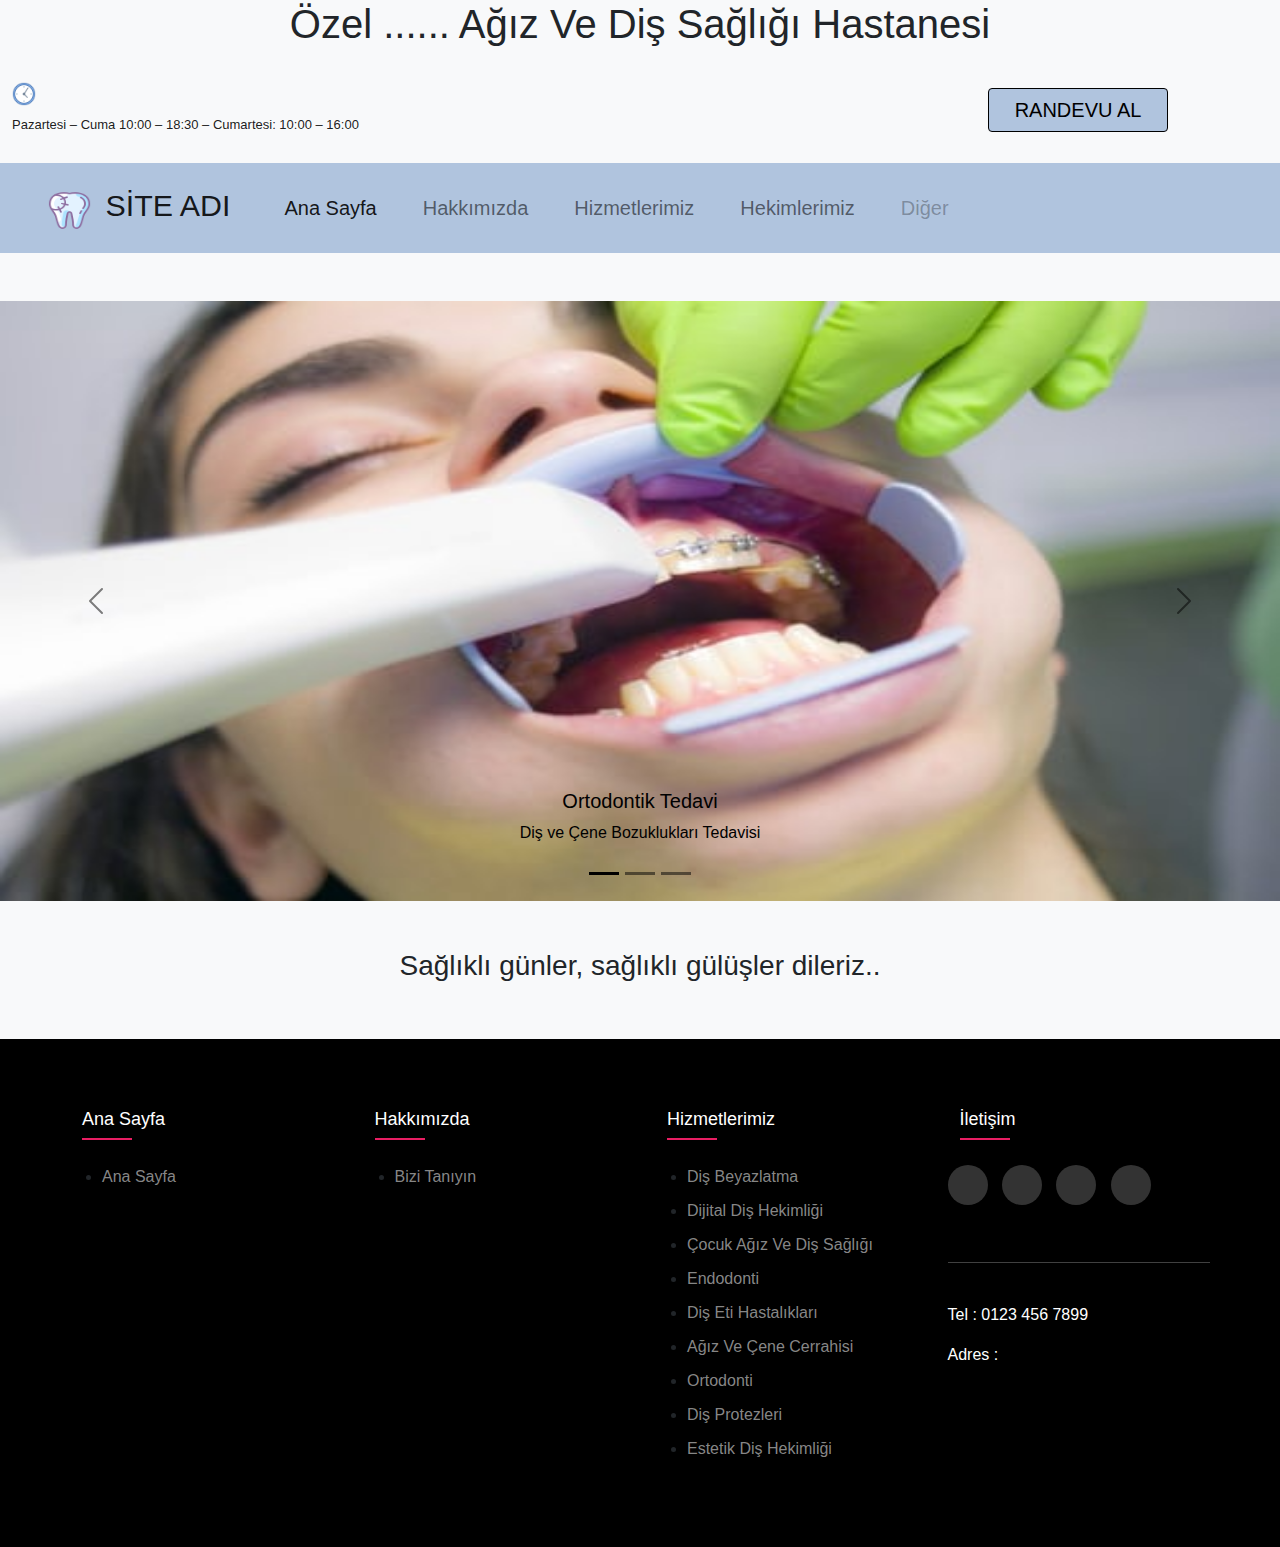
<file: discisitesi/index.html>
<!DOCTYPE html>
<html lang="en">
<head>
    <meta charset="UTF-8">
    <meta http-equiv="X-UA-Compatible" content="IE=edge">
    <meta name="viewport" content="width=device-width, initial-scale=1.0">
    <title>Özel ........ Ağız ve Diş Sağlığı Polikliniği</title>

    <link rel="stylesheet" href="bootstrap.css">
    <link rel="stylesheet" href="style.css">
    <link rel="stylesheet" href="https://cdnjs.cloudflare.com/ajax/libs/font-awesome/5.15.3/css/all.min.css" integrity="sha512-iBBXm8fW90+nuLcSKlbmrPcLa0OT92xO1BIsZ+ywDWZCvqsWgccV3gFoRBv0z+8dLJgyAHIhR35VZc2oM/gI1w==" crossorigin="anonymous" referrerpolicy="no-referrer" />
    <link rel="Shortcut Icon" href="pictures/favicon.png" type="image/x-icon"> 
</head>
<body>
    <script src="bootstrap.js"></script>
    <div class="overflow-hidden">

    <!-- alert -->
  
    <!-- navbar -->
    <!-- <nav class="navbar navbar-light bg-light">
        <div class="container-fluid">
           <span class="navbar-brand  mb-0 h1 baslik  col-12">Özel ...... Ağız Ve Diş Sağlığı Hastanesi</span>
        </div>
      </nav> -->

      <header class="row">
         <div class="col-12  baslik">
           <h1>Özel ...... Ağız Ve Diş Sağlığı Hastanesi</h1>
        </div>
      </header>

      <nav class="navbar navbar-light  bg-light">
        <div class="container-fluid">

          <a class="navbar-brand"   href="#"><img src="pictures/icons8-clock-30.png" alt="" width="24" height="24"   >
          <p id="saatler">Pazartesi – Cuma 10:00 – 18:30 – Cumartesi: 10:00 – 16:00</p></a>    
          <form class="d-flex"
          action ="randevual.html"><button class="btn btn-outline-primary  col-form-label-lg" type="submit">RANDEVU AL</button>
        </form>
        </div>
      </nav>

     
      <!-- menu -->
      <nav class="navbar navbar-expand-lg navbar-light  renk">
        <div class="container-fluid">
          <a class="navbar-brand"   href="#"><img src="pictures/favicon.png" alt="" width="55" height="45" class="d-inline-block align-text-top"> SİTE ADI</a>
          <button class="navbar-toggler" type="button" data-bs-toggle="collapse" data-bs-target="#navbarSupportedContent" aria-controls="navbarSupportedContent" aria-expanded="false" aria-label="Toggle navigation">
            <span class="navbar-toggler-icon"></span>
          </button>
          <div class="collapse navbar-collapse" id="navbarSupportedContent">
            <ul class="navbar-nav me-auto mb-2 mb-lg-0">

              <li class="nav-item">
                <a class="nav-link active" aria-current="page" href="index.html">Ana Sayfa</a>
              </li>
              <li class="nav-item">
                <a class="nav-link" href="hakkimizda.html">Hakkımızda</a>
              </li> 
              <li class="nav-item">
                <a class="nav-link" href="hizmetlerimiz.html">Hizmetlerimiz</a>
              </li>
              <li class="nav-item">
                <a class="nav-link" href="#" >Hekimlerimiz</a>
              </li>
              <li class="nav-item">
                <a class="nav-link disabled" href="#" tabindex="-1" aria-disabled="true">Diğer</a>
              </li>
            </ul>
          </div>
        </div>
      </nav>

      <br><br>

            <!-- slider -->
              <div id="carouselExampleDark" class="carousel carousel-dark slide" data-bs-ride="carousel">
                <div class="carousel-indicators">
                  <button type="button" data-bs-target="#carouselExampleDark" data-bs-slide-to="0" class="active" aria-current="true" aria-label="Slide 1"></button>
                  <button type="button" data-bs-target="#carouselExampleDark" data-bs-slide-to="1" aria-label="Slide 2"></button>
                  <button type="button" data-bs-target="#carouselExampleDark" data-bs-slide-to="2" aria-label="Slide 3"></button>
                </div>
                <div class="carousel-inner">
                  <!-- <div class="carousel-item active" data-bs-interval="10000">
                    <img src="pictures/dijitaldishekimligi.jpg" class="d-block w-100  height" alt="...">
                    <div class="carousel-caption d-none d-md-block">
                      <h5>Dijital Diş Hekimliği</h5>
                      <p>Bilgisayar desteğiyle direkt olarak hasta ağzından dijital ölçü alma, tarama ve buna uygun restorasyonların hazırlanabildiği günümüz teknolojisidir. </p>
                    </div>
                  </div> -->
                  <div class="carousel-item" data-bs-interval="2000">
                    <img src="pictures/kanaltedavi.jpg" class="d-block w-100  height" alt="...">
                    <div class="carousel-caption d-none d-md-block">
                      <h5>Kanal Tedavisi</h5>
                      <p>Dişte oluşan çatlak, kırılma, dişin hasar görmesi, çürükler sonucu dişte  bulunan sinirlerin işlevini kaybetmesi sonucu dişin kanallarında bulunan sinirlerin temizlenmesi, dezenfekte edilmesi yada dolgu ile doldurulması işlemine kanal tedavisi denir.</p>
                    </div>
                  </div>
                  <div class="carousel-item active" data-bs-interval="2000">
                    <img src="pictures/ortodontiktedavi.jpg" class="d-block w-100  height" alt="...">
                    <div class="carousel-caption d-none d-md-block">
                      <h5>Ortodontik Tedavi</h5>
                      <p>Diş ve Çene Bozuklukları Tedavisi</p>
                    </div>
                  </div>
                  <div class="carousel-item">
                    <img src="pictures/pedodont.jpg" class="d-block w-100  height" alt="...">
                    <div class="carousel-caption d-none d-md-block">
                      <h5>Pedodonti</h5>
                      <p>Çocuk Diş Hekimliği</p>
                    </div>
                  </div>
                </div>
                <button class="carousel-control-prev" type="button" data-bs-target="#carouselExampleDark" data-bs-slide="prev">
                  <span class="carousel-control-prev-icon" aria-hidden="true"></span>
                  <span class="visually-hidden">Previous</span>
                </button>
                <button class="carousel-control-next" type="button" data-bs-target="#carouselExampleDark" data-bs-slide="next">
                  <span class="carousel-control-next-icon" aria-hidden="true"></span>
                  <span class="visually-hidden">Next</span>
                </button>
              </div>
            </div>    
          </div>
        </div>
       <br><br>
       <h3 class="metin">Sağlıklı günler, sağlıklı gülüşler dileriz..</h3>
       <br><br>

  <!-- footer -->
 <div class="footer">
   <div class="container">
     <div class="row">
       <div class="footer-col">
         <h4>Ana Sayfa</h4>
         <ul>
           <li><a href="index.html">Ana sayfa</a></li>
         </ul>
       </div>

       <div class="footer-col">
        <h4>Hakkımızda</h4>
        <ul>
          <li><a href="hakkimizda.html">Bizi Tanıyın</a></li>
        </ul>
      </div>

      <div class="footer-col">
        <h4>Hizmetlerimiz</h4>
        <ul>
          <li><a href="hizmetlerimiz.html">Diş Beyazlatma</a></li>
          <li><a href="hizmetlerimiz.html">Dijital Diş Hekimliği</a></li>
          <li><a href="hizmetlerimiz.html">Çocuk Ağız ve Diş Sağlığı</a></li>
          <li><a href="hizmetlerimiz.html">Endodonti</a></li>
          <li><a href="hizmetlerimiz.html">Diş Eti Hastalıkları</a></li>
          <li><a href="hizmetlerimiz.html">Ağız ve Çene Cerrahisi</a></li>
          <li><a href="hizmetlerimiz.html">Ortodonti</a></li>
          <li><a href="hizmetlerimiz.html">Diş Protezleri</a></li>
          <li><a href="hizmetlerimiz.html">Estetik Diş Hekimliği</a></li>
        </ul>
      </div>

     

      <div class="footer-col">
        <h4>İletişim</h4>
        <div class="social-links">
       
         <a href="#"><i class="fab fa-facebook-f"></i></a>
         <a href="#"><i class="fab fa-twitter"></i></a>
         <a href="#"><i class="fab fa-instagram"></i></a>
         <a href="#"><i class="fab fa-linkedin-in"></i></a>
         <br><br>
         <hr class="tel">
         <br>
         <p class="tel">Tel : 0123 456 7899</p>
         <p class="tel">Adres : </p>
        </div>
      </div>
     </div>
   </div>
 </div>
</div>
</body>
</html>
</file>
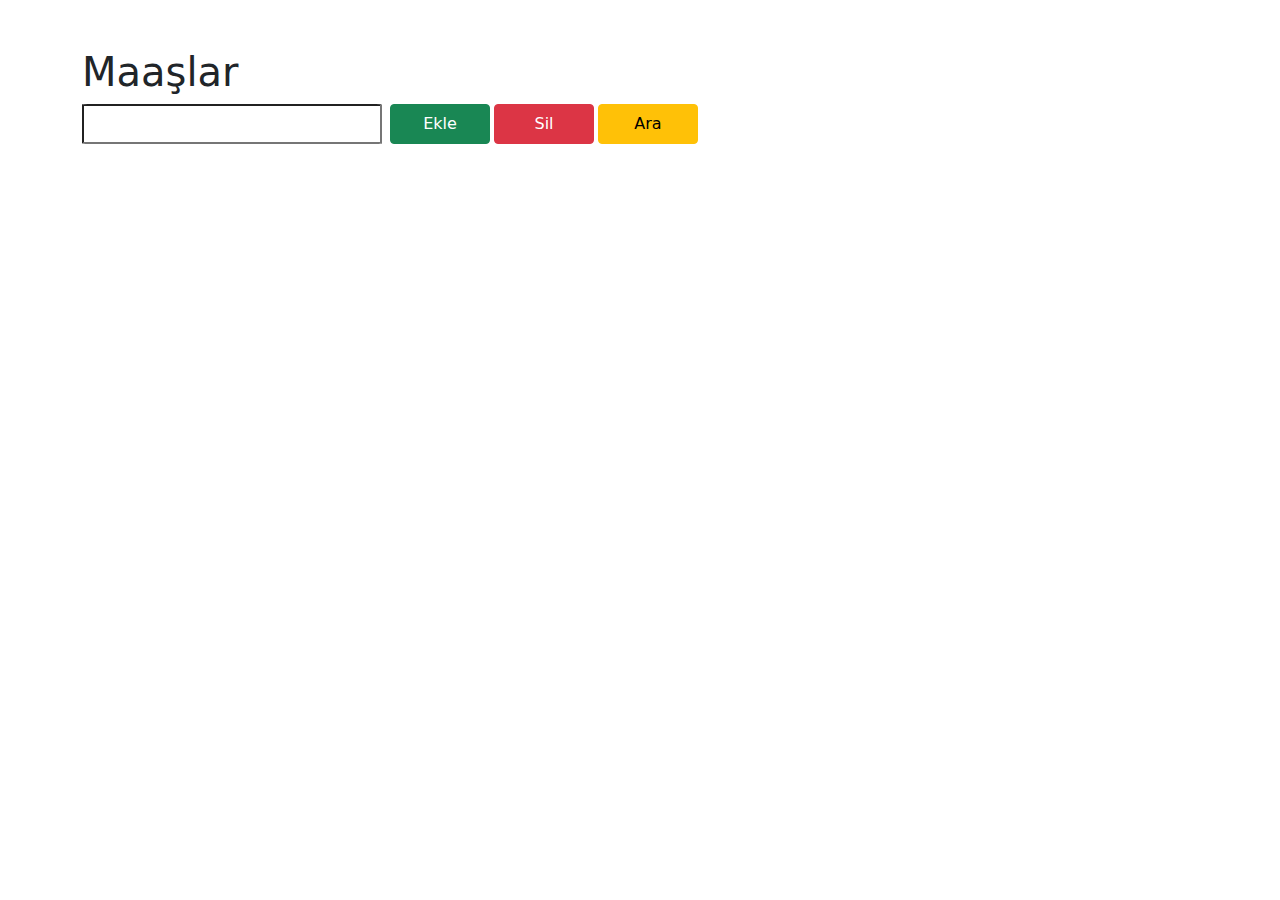
<file: example14-dizilerDOM/index.html>
<html lang="en">
  <head>
    <meta charset="UTF-8" />
    <meta http-equiv="X-UA-Compatible" content="IE=edge" />
    <meta name="viewport" content="width=device-width, initial-scale=1.0" />
    <link rel="stylesheet" href="css/bootstrap.css" />
    <link rel="stylesheet" href="css/style.css" />
    <title>Diziler DOM Ornek</title>
  </head>
  <body>
    <main>
      <div class="container text-center mt-5">
        <h1 class="text-start">Maaşlar</h1>
        <div class="liste-div text-start"></div>

        <div class="d-flex justify-content-start align-items-center">
          <input class="input-liste me-2" type="number" />
          <button type="button" class="btn me-1 ekle btn-success">Ekle</button>
          <button type="button" class="btn me-1 sil btn-danger">Sil</button>
          <button type="button" class="btn me-1 ara btn-warning">Ara</button>
        </div>
        <h1 class="aciklama fs-4 text-start mt-4"></h1>
      </div>
    </main>

    <script src="app.js"></script>
  </body>
</html>
</file>
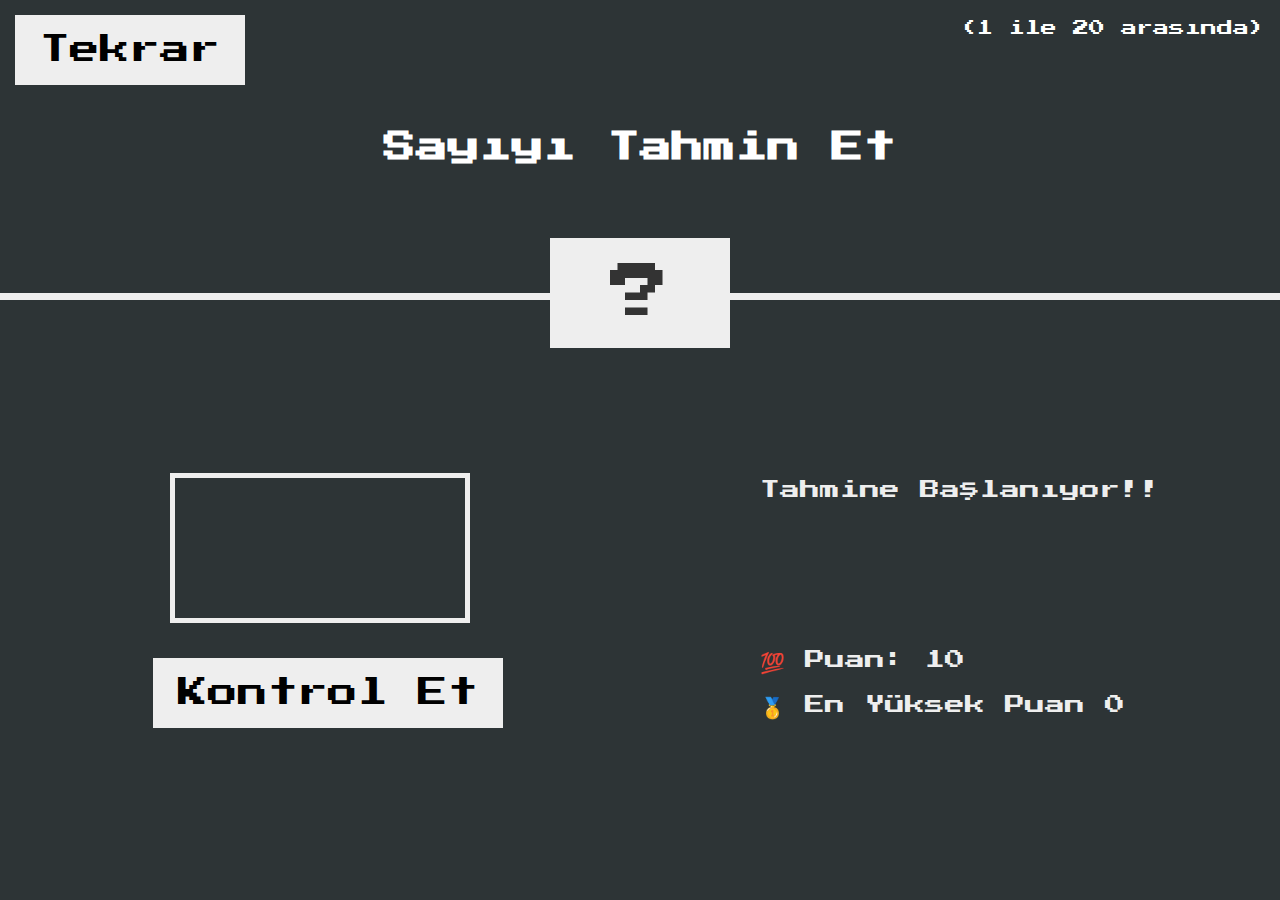
<file: bolum4_dom/odev1-TahminOyunu/index.html>
<html lang="en">
  <head>
    <meta charset="UTF-8" />
    <meta http-equiv="X-UA-Compatible" content="IE=edge" />
    <meta name="viewport" content="width=device-width, initial-scale=1.0" />
    <title>Tahmin Et!!</title>
    <link rel="stylesheet" href="oyun.css" />
  </head>
  <body>
    <header>
      <h1>Sayıyı Tahmin Et</h1>
      <p class="arasında">(1 ile 20 arasında)</p>
      <button class="btn tekrar">Tekrar</button>
      <div class="sayı">?</div>
    </header>
    <main>
      <section class="sol">
        <input type="number" class="tahmin" />
        <button class="btn kontrol">Kontrol Et</button>
      </section>
      <section class="sağ">
        <p class="mesaj">Tahmine Başlanıyor!!</p>
        <p class="puan">💯 Puan: <span class="skor">10</span></p>
        <p class="en-puan">🥇 En Yüksek Puan <span class="en-skor">0</span></p>
      </section>
    </main>
    <script src="oyun.js"></script>
  </body>
</html>
</file>
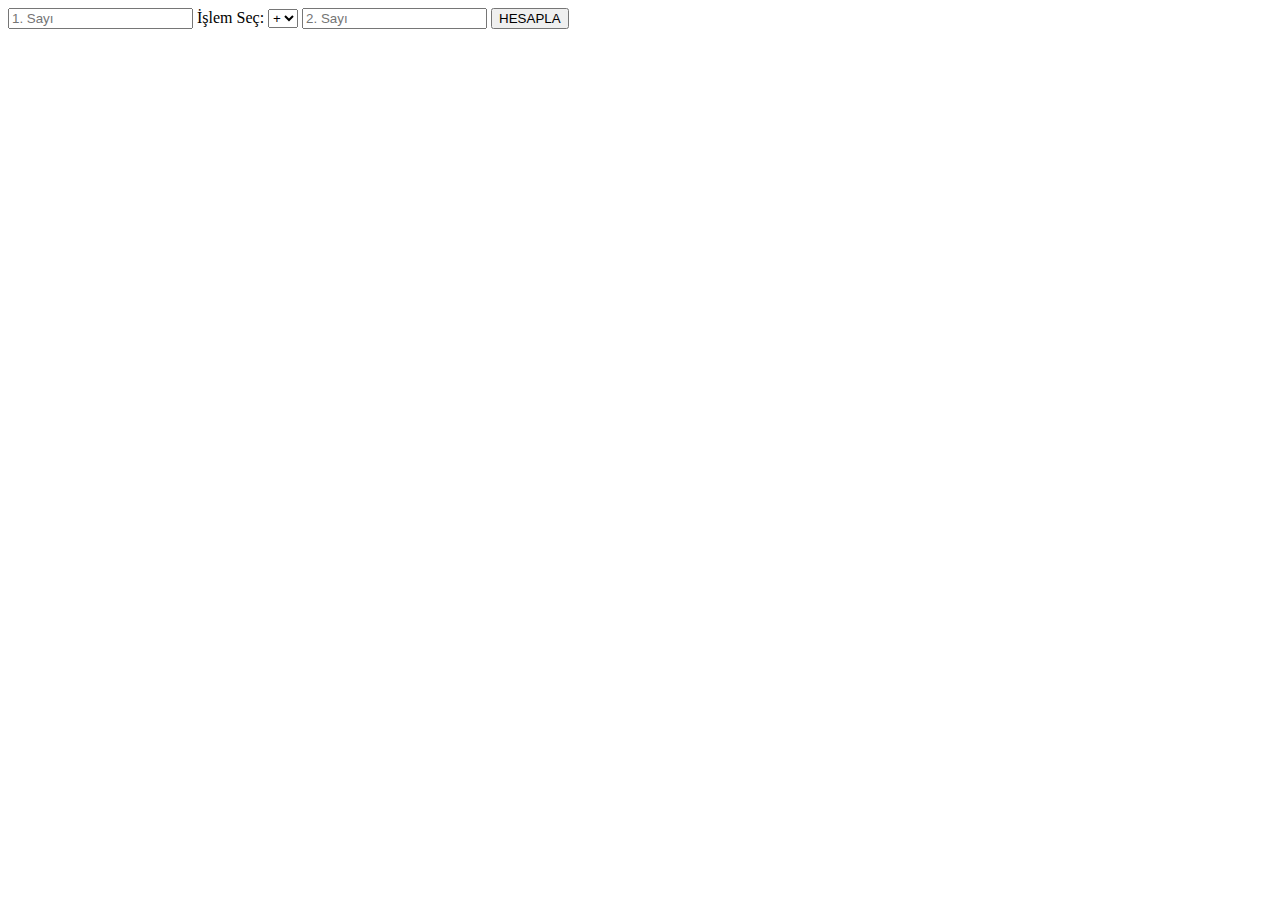
<file: bolum4_dom/ornek1_Hesap/index.html>
<!DOCTYPE html>
<html>
  <head>
    <meta charset="utf-8" />
    <title>Untitled Document</title>
  </head>

  <body>
    <input type="number" id="txtSayi1" placeholder="1. Sayı" />
    <label for="islemler">İşlem Seç:</label>

    <select id="islemler">
      <option value="topla">+</option>
      <option value="cikar">-</option>
      <option value="carp">*</option>
      <option value="bol">/</option>
    </select>
    <input type="number" id="txtSayi2" placeholder="2. Sayı" />
    <button id="btn">HESAPLA</button>

    <script type="text/javascript" src="app.js"></script>
  </body>
</html>
</file>
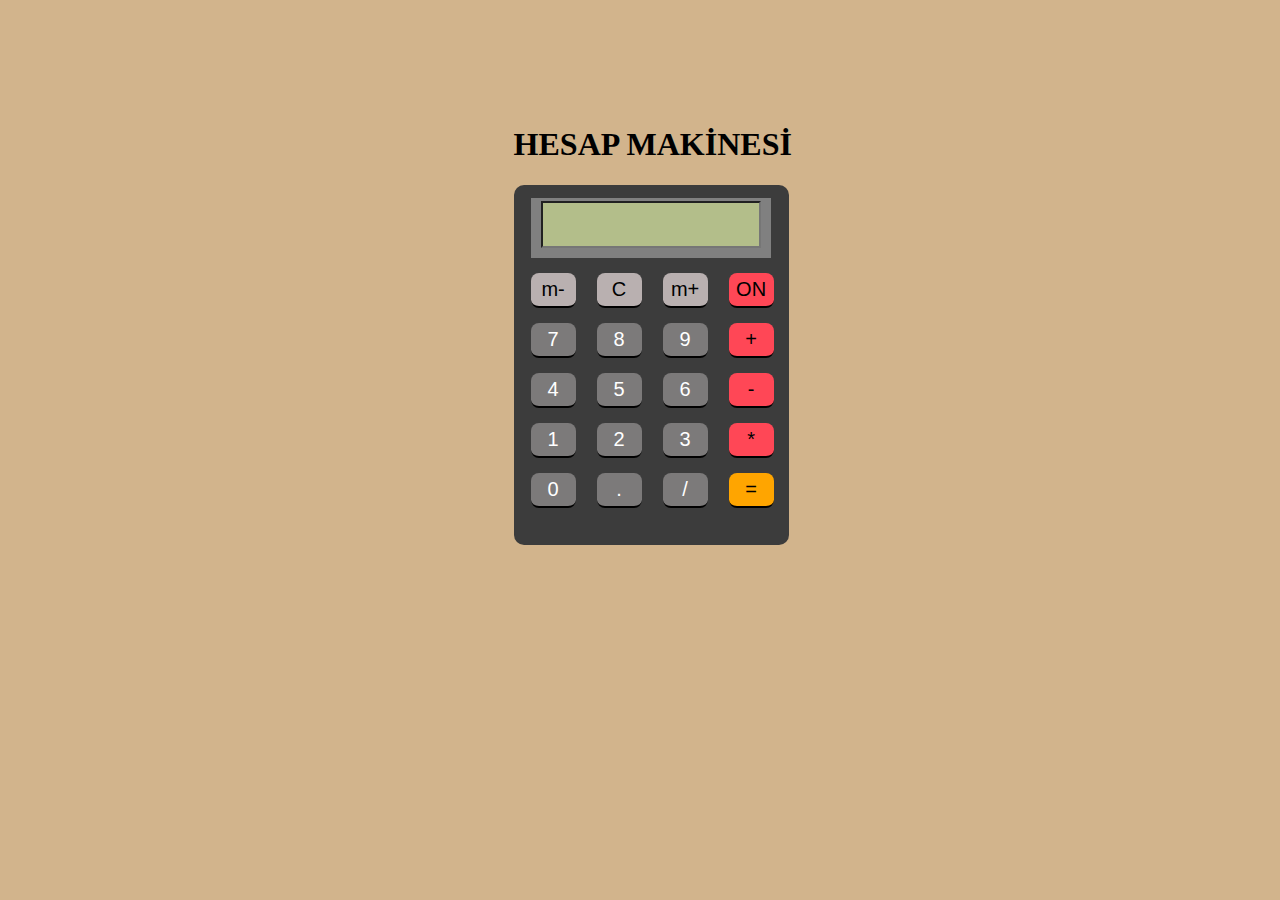
<file: bolum4_dom/ornek1_HesapM/index.html>
<!-- ON ve C tuşlarını ayarla -->

<html lang="en">
  <head>
    <meta charset="UTF-8" />
    <meta http-equiv="X-UA-Compatible" content="IE=edge" />
    <meta name="viewport" content="width=device-width, initial-scale=1.0" />
    <link rel="stylesheet" href="style.css" />
    <title>hesap makinesi</title>
  </head>
  <body>
    <h1>HESAP MAKİNESİ</h1>
    <div class="makina">
      <form name="form">
        <div class="ekranBorder">
          <input
            class="ekranBorder"
            type="text"
            placeholder=""
            name="displayResult"
          />
        </div>
        <div id="tuslarArka">
          <div class="satir">
            <input
              class="button light Cey"
              type="button"
              name="submit"
              value="m-"
            />

            <button class="button light">C</button>
            <button class="button light">m+</button>
            <input
              class="button tomato"
              type="button"
              name="on"
              value="ON"
              placeholder="0"
            />
          </div>
          <div class="satir">
            <input
              class="button dark"
              type="button"
              name="b7"
              value="7"
              onClick="calcNumbers(b7.value)"
            />
            <input
              class="button dark"
              type="button"
              name="b8"
              value="8"
              onClick="calcNumbers(b8.value)"
            />
            <input
              class="button dark"
              type="button"
              name="b9"
              value="9"
              onClick="calcNumbers(b9.value)"
            />
            <input
              class="button tomato"
              type="button"
              name="addb"
              value="+"
              onClick="calcNumbers(addb.value)"
            />
          </div>
          <div class="satir">
            <input
              class="button dark"
              type="button"
              name="b4"
              value="4"
              onClick="calcNumbers(b4.value)"
            />
            <input
              class="button dark"
              type="button"
              name="b5"
              value="5"
              onClick="calcNumbers(b5.value)"
            />
            <input
              class="button dark"
              type="button"
              name="b6"
              value="6"
              onClick="calcNumbers(b6.value)"
            />
            <input
              class="button tomato"
              type="button"
              name="subb"
              value="-"
              onClick="calcNumbers(subb.value)"
            />
          </div>
          <div class="satir">
            <input
              class="button dark"
              type="button"
              name="b1"
              value="1"
              onClick="calcNumbers(b1.value)"
            />
            <input
              class="button dark"
              type="button"
              name="b2"
              value="2"
              onClick="calcNumbers(b2.value)"
            />
            <input
              class="button dark"
              type="button"
              name="b3"
              value="3"
              onClick="calcNumbers(b3.value)"
            />
            <input
              class="button tomato"
              type="button"
              name="mulb"
              value="*"
              onClick="calcNumbers(mulb.value)"
            />
          </div>
          <div class="satir">
            <input
              class="button dark"
              type="button"
              name="b0"
              value="0"
              onClick="calcNumbers(b0.value)"
            />
            <input
              class="button dark"
              type="button"
              name="potb"
              value="."
              onClick="calcNumbers(potb.value)"
            />
            <input
              class="button dark"
              type="button"
              name="divb"
              value="/"
              onClick="calcNumbers(divb.value)"
            />
            <input
              class="button yellow"
              type="button"
              class="red"
              value="="
              onClick="displayResult.value=eval(displayResult.value)"
            />
          </div>
        </div>
      </form>
    </div>
    <script src="app.js"></script>
  </body>
</html>
</file>
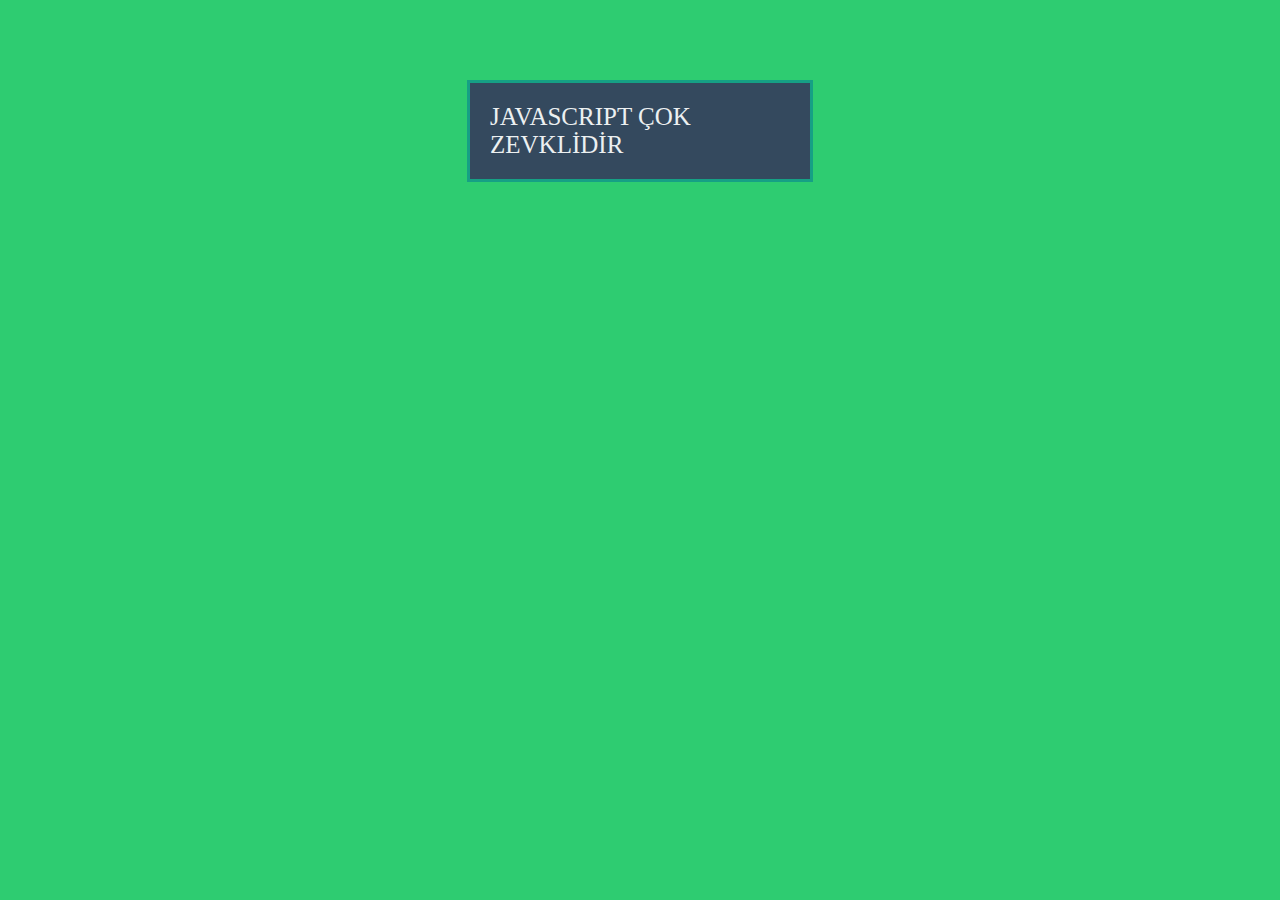
<file: bolum4_dom/ornek1_KayanYazi/index.html>
<html lang="en">
  <head>
    <meta charset="UTF-8" />
    <meta http-equiv="X-UA-Compatible" content="IE=edge" />
    <meta name="viewport" content="width=device-width, initial-scale=1.0" />
    <title>Document</title>
    <link rel="stylesheet" href="style.css"
  </head>
  <body>
    <div id="yazi">JAVASCRIPT ÇOK ZEVKLİDİR</div>
    <script type="text/javascript" src="app.js"></script>
  </body>
</html>
</file>
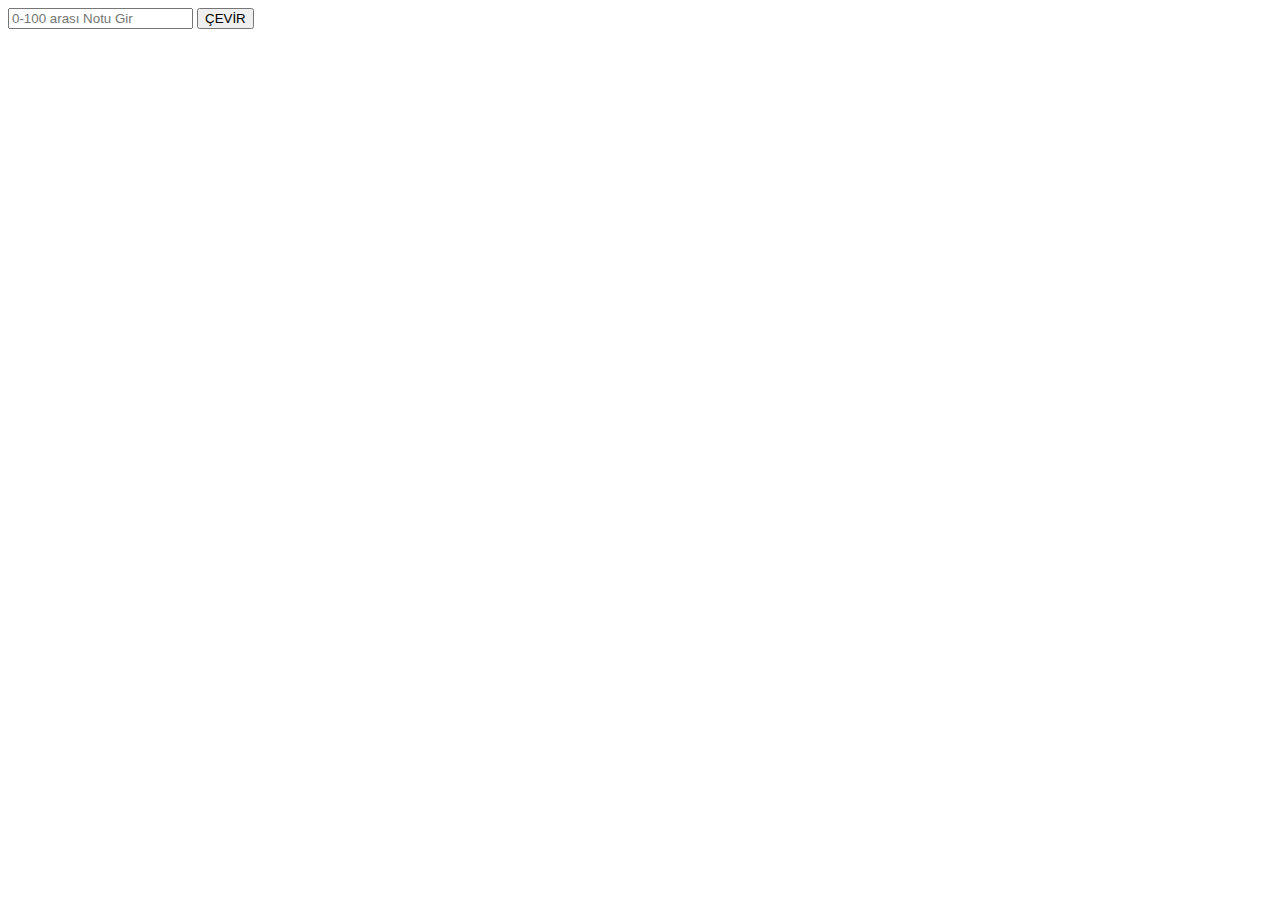
<file: bolum4_dom/ornek1_NotBelirle/index.html>
<!DOCTYPE html>
<html>
  <head>
    <meta charset="utf-8" />
    <title>Untitled Document</title>
  </head>

  <body>
    <input type="number" id="txtPuan" placeholder="0-100 arası Notu Gir" />
    <button id="btn">ÇEVİR</button>
    <div id="sonuc"></div>

    <script type="text/javascript" src="app.js"></script>
  </body>
</html>
</file>
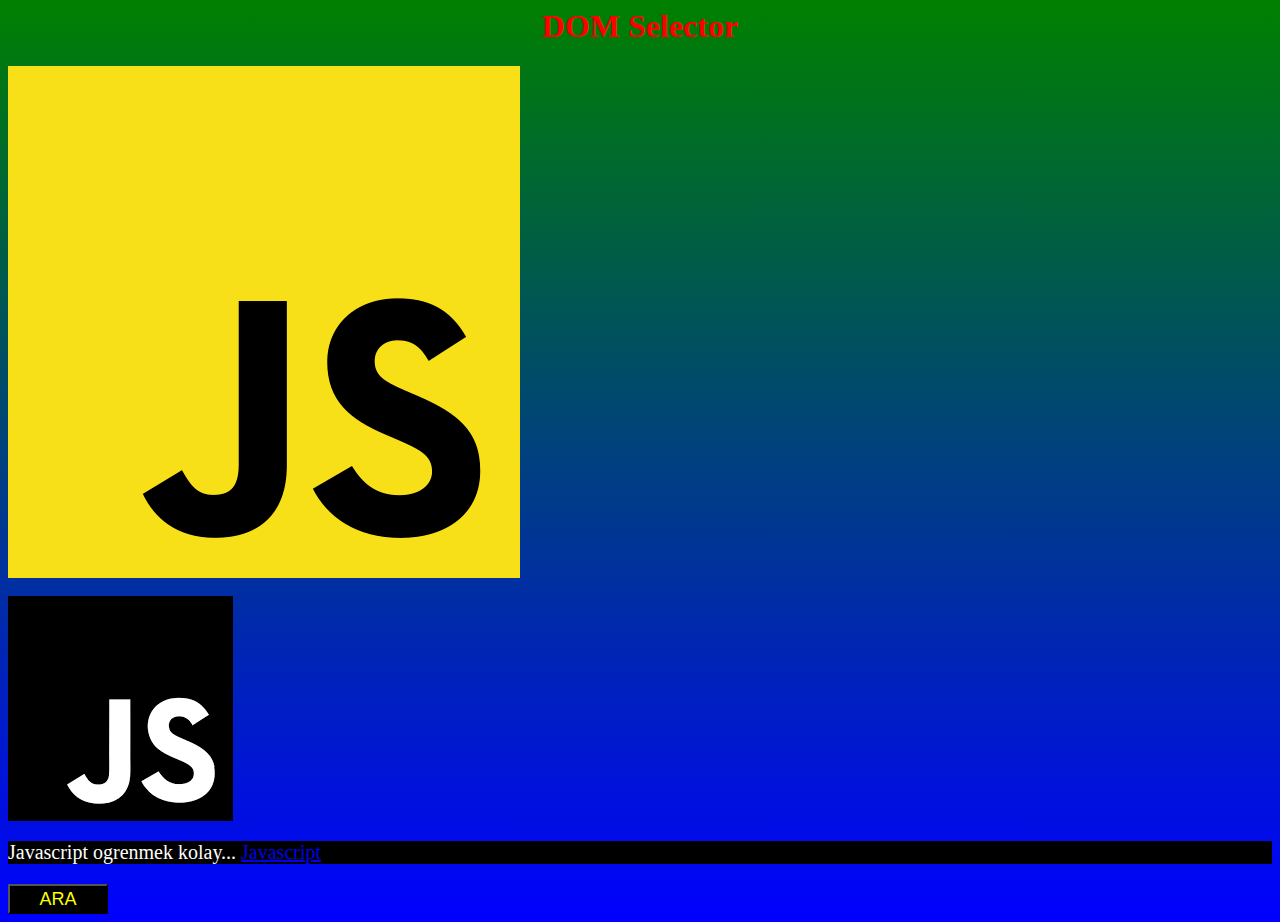
<file: bolum4_dom/ornek1_selector/index.html>
<html lang="en">
  <head>
    <meta charset="UTF-8" />
    <meta http-equiv="X-UA-Compatible" content="IE=edge" />
    <meta name="viewport" content="width=device-width, initial-scale=1.0" />
    <title class="title">Document</title>
  </head>
  <body id="body">
    <section>
      <!-- img dosyası index te direk dosya adıyla, js de ./img şeklinde çağırılır -->
      <h1 class="H1">DOM Selector</h1>
      <img src="img/js_logo.png" class="bir" alt="" /> <br />
      <br />
      <img class="iki" src="img/logo2.png" alt="" />
      <p id="par">
        Javascript ogrenmek kolay...
        <a href="www.javascript.org">Javascript</a>
      </p>
      <button id="btn">Tıkla</button>
    </section>
    <script src="script.js"></script>
  </body>
</html>
</file>
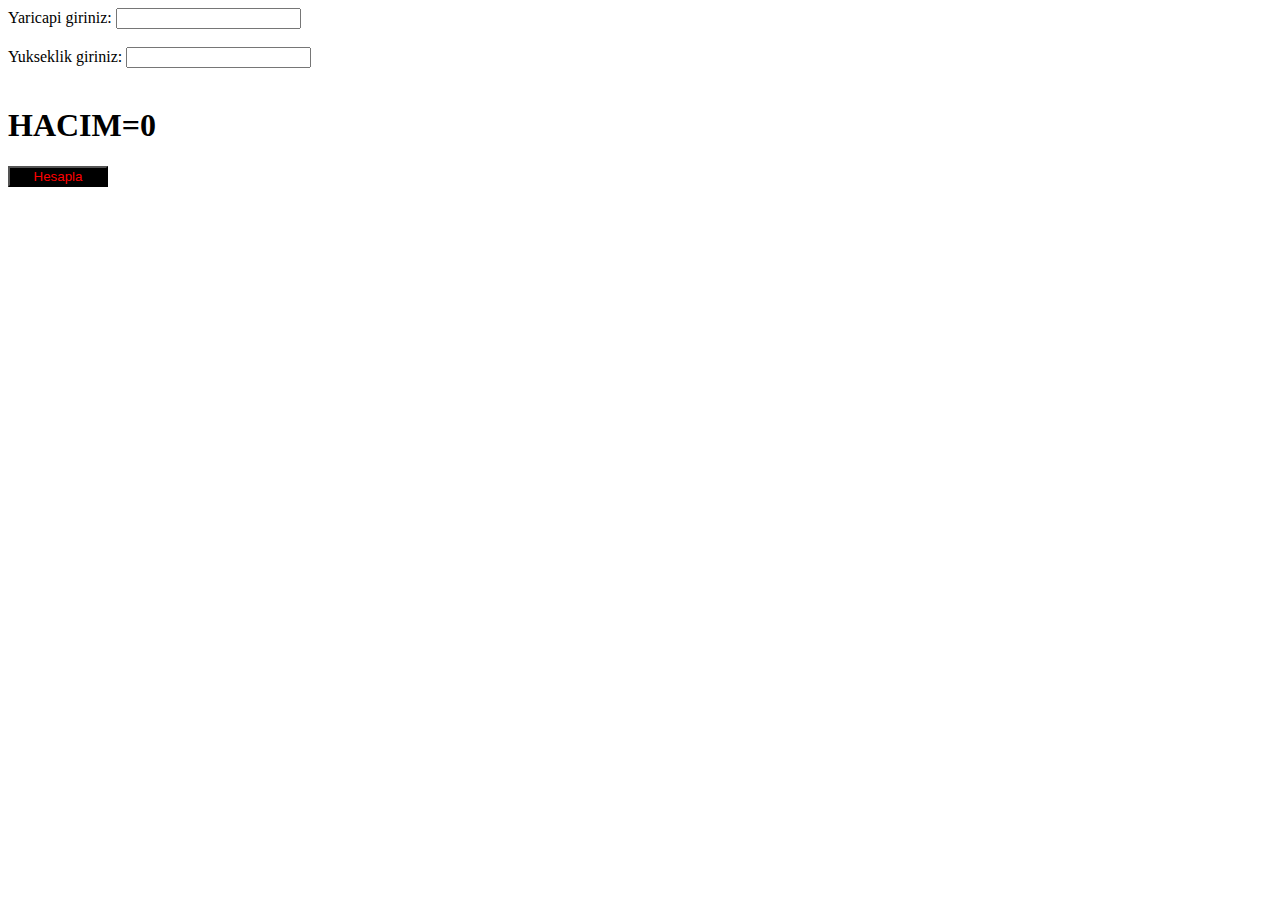
<file: bolum4_dom/ornek2_hacimHesaplama/index.html>
<html lang="en">
  <head>
    <!-- buradaki hiyerarşik yapıyı slayttaki gibi ağaç şeklinde görmek istiyorsak,crome a html tree generator yazıp ekleyelim. bu sayfayı browserda açıp uzantıya basarsak aile ağacı çıkacaktır -->
    <meta charset="UTF-8" />
    <meta http-equiv="X-UA-Compatible" content="IE=edge" />
    <meta name="viewport" content="width=device-width, initial-scale=1.0" />
    <title>DOM</title>
  </head>
  <body>
    <!--birine id birine class atadık ki iki çağırmayı da görelim-->
    <label for="r">Yaricapi giriniz:</label>
    <input type="number" id="r" value="" /> <br />
    <br />
    <label for="h">Yukseklik giriniz:</label>
    <input type="number" class="h" /> <br />
    <br />
    <h1>HACIM=<span class="hacim">0</span></h1>
    <button class="btn" onclick="hesapla()">Hesapla</button>
    <!--! index.html de event yapmayı gördük, normalde bunu (daha çok olay varsa)js de yapıcaz -->
    <script src="app.js"></script>
  </body>
</html>
</file>
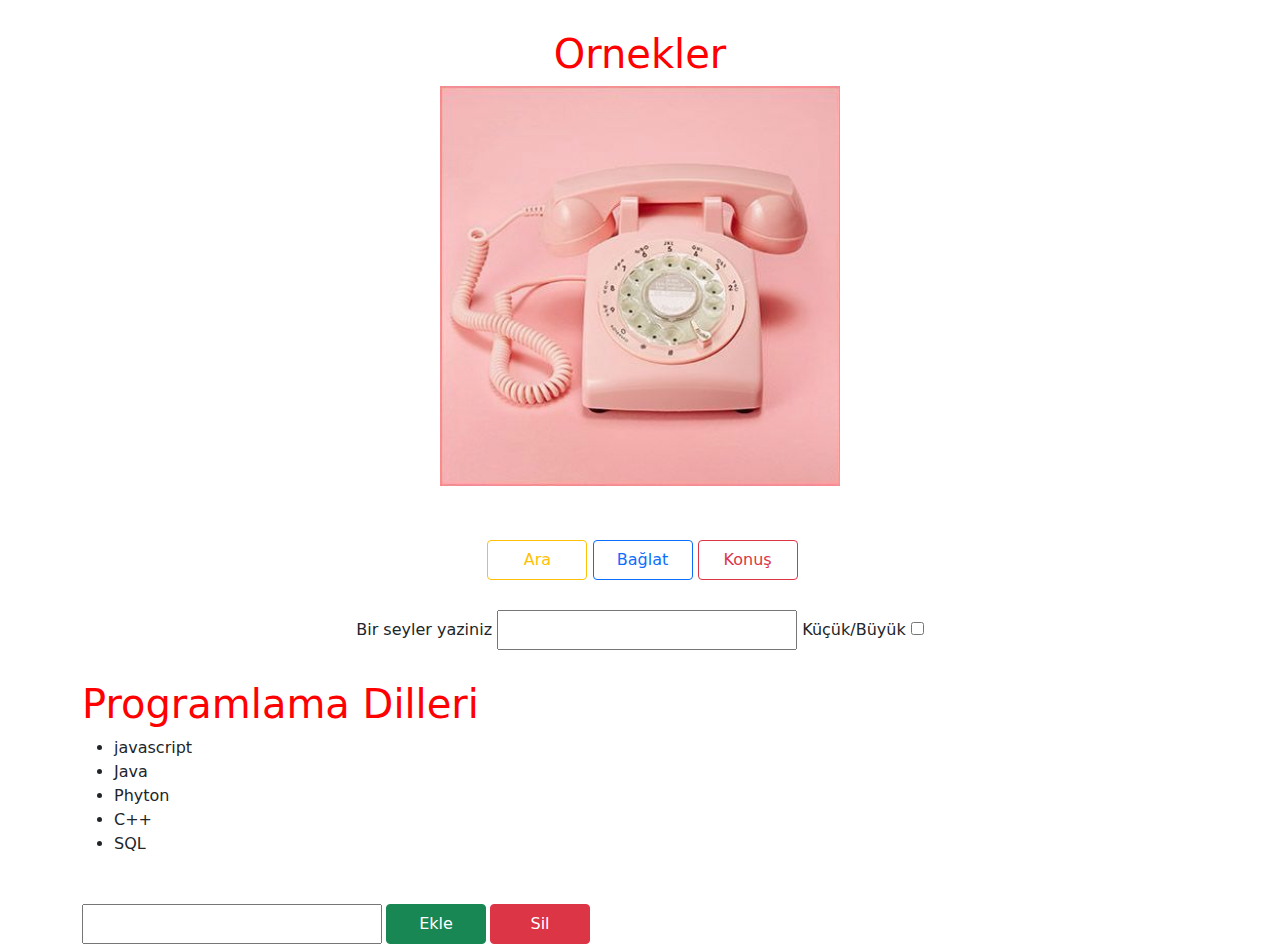
<file: bolum4_dom/ornek3_domManipule/index.html>
<html lang="en">
  <head>
    <meta charset="UTF-8" />
    <meta http-equiv="X-UA-Compatible" content="IE=edge" />
    <meta name="viewport" content="width=device-width, initial-scale=1.0" />
    <link rel="stylesheet" href="css/bootstrap.css" />
    <link rel="stylesheet" href="css/style.css" />
    <title>DOM Ornek</title>
  </head>
  <body>
    <main>
      <div class="container text-center">
        <!-- js de oluşturulan h1 e class verince buda etkilendi, istersek burada bozabiliriz. yada js de h1 e class adı veririz -->
        <h1 class="text-center">Ornekler</h1>
        <img class="resim" src="img/img2.jpg" alt="off" />
        <div class="mt-4">
          <audio class="ses" style="width: 0" controls="">
            <source src="img/retro-ringtone .mp3" type="audio/mp3" />
          </audio>

          <button class="btn on btn-outline-warning">Ara</button>
          <button class="btn off btn-outline-primary">Bağlat</button>

          <button class="btn speak btn-outline-danger">Konuş</button>
        </div>
        <div class="input-div">
          <label for="textbox">Bir seyler yaziniz</label>
          <input class="textbox" type="text" value="" />
          <label for="checkbox">Küçük/Büyük</label>
          <input class="checkbox" type="checkbox" />
        </div>
        <div class="forH1"></div>
        <ul class="liste text-start">
          <li>javascript</li>
          <li>Java</li>
          <li>Phyton</li>
          <li>C++</li>
          <li>SQL</li>
        </ul>

        <div
          class="
            text-start
            <!--!yazıları
            sola
            alma-->
            d-flex
            <!--
            butonları,
            dikeyde
            hizalayarak
            aynı
            hizada
            gösterdi-->
            align-items-center
            mt-5
          "
        >
          <!--me-1 butonların sonuna boşluk sağladı-->
          <input class="dil me-1" type="text" />
          <button class="btn ekle btn-success me-1">Ekle</button>
          <button class="btn sil btn-danger">Sil</button>
        </div>
      </div>
    </main>

    <script src="app.js"></script>
  </body>
</html>
</file>
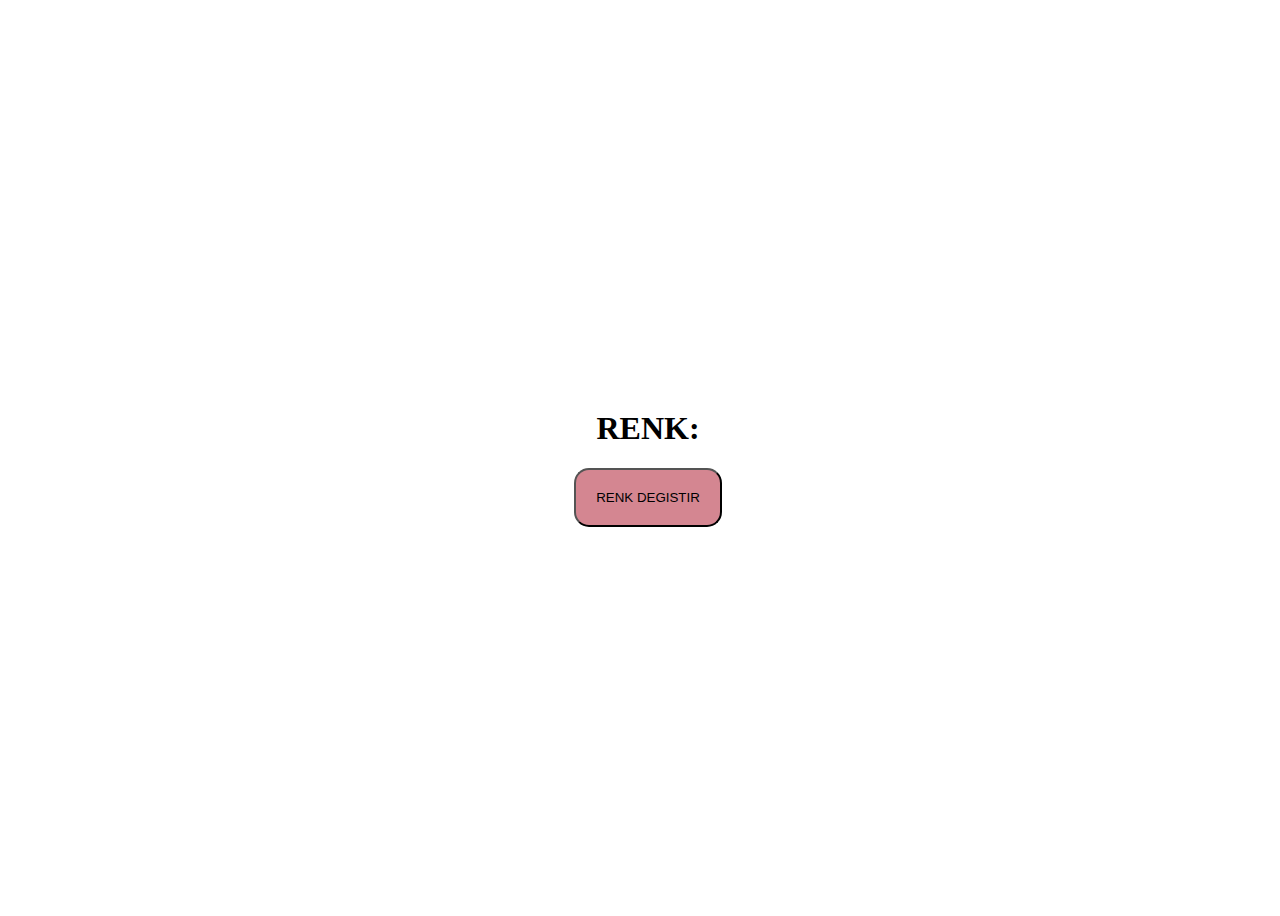
<file: bolum5_diziler/odev2-hexRenk/index.html>
<html lang="en">
  <head>
    <meta charset="UTF-8" />
    <meta http-equiv="X-UA-Compatible" content="IE=edge" />
    <meta name="viewport" content="width=device-width, initial-scale=1.0" />
    <title>HEX RENK DEGISTIRICI</title>
    <link rel="stylesheet" href="hex.css" />
  </head>
  <body>
    <div class="container">
      <h1>RENK: <span class="renk"></span></h1>
      <button class="btn">RENK DEGISTIR</button>
    </div>
    <script src="hex.js"></script>
  </body>
</html>
</file>
<file: discisitesi/style.css>
.renk{
    background-color:#b0c4de;
}
.renk2{
    background-color: white;
}
.renk3{
    color:black;
}
#saatler{
    font-size: 13px;
}

.height{
    height: 600px;
}

p{
    text-align: center;
}

body{
    background-color: #f8f9fa;
    line-height: 1.5;
    font-family: 'Poppins', sans-serif;
}
.baslik{
    /* margin-left: 25%;
    margin-right: 25%; */
    text-align: center;
}
.tel{
    color: white;
    text-align: left;
}
.metin{
    text-align: center;
}

/* footer */
@import url('https://fonts.googleapis.com/css2?family=Poppins:wght@500;600;700&display=swap');
*{
    margin: 0;
    padding: 0;
    box-sizing: border-box;
}
.container{
    max-width: 1170px;
}
.row{
    display: flex;
    flex-wrap: wrap;
}
.ul{
    list-style: none;
}
.footer{
    background-color: black;
    padding: 70px 0;
}
.footer-col{
    width: 25%;
    padding: 0 15px;
}
.footer-col h4{
    font-size: 18px;
    color:white;
    text-transform: capitalize;
    margin-left: 12px;
    margin-bottom: 35px;
    font-weight: 500;
    position: relative;

}
.footer-col h4::before{
    content: '';
    position: absolute;
    left: 0;
    bottom: -10px; 
    background-color: #e91e63;
    height: 2px;
    box-sizing: border-box;
    width: 50px;
}


.footer-col ul li:not(:last-child){
    margin-bottom: 10px;
}
.footer-col ul li a{
    font-size: 16px;
    text-transform: capitalize;
    color: white;
    text-decoration: none;
    font-weight: 300px;
    color: #bbbb;
    display: block;
    transition: all 0.3s ease;

}
.footer-col ul li a:hover{
    color: white;
    padding-left: 10px;
}
.footer-col  .social-links a{
    display: inline-block;
    height: 40px;
    width: 40px;
    background-color: rgba(255, 255, 255, 0.2);
    margin:0 10px 10px 0;
    text-align: center;
    line-height: 40px;
    border-radius: 50%;
    color: white;
    transition: all 0.3s ease;
}
.footer-col  .social-links a:hover{
    color: #24262b;
    background-color: white;
}
/* responsive */
@media(max-width:767px){
    .footer-col{
        width: 50%;
        margin-bottom: 30px;
    }
}
@media(max-width:574px){
    .footer-col{
        width: 100%;
    }
}

/* randevu al */
.formu-doldurun{
    max-width: 800px;
    margin: 50px auto;
    position: relative;
    box-shadow: 0 10px  30px  0px rgba(0, 0, 0, 0.1);
    padding: 30px;
}
.formu-doldurun .title{
    text-transform: uppercase;
    text-align: center;
    Letter-spacing: 3px;
    font-size: 2.2em;
    Line-height: 48px;
    padding-bottom: 20px;
    color:#b0c4de ;
    background: linear-gradient(to right, #f4524d  0%, #b0c4de  100%);
    background-clip:text;
    -webkit-background-clip: text;
    -webkit-text-fill-color: transparent;
}
.contact-form  .form-field{
    position: relative;
    margin: 32px 0;
}
.contact-form  .input-text{
    display:block;
    width: 100%;
    height: 45px;
    border-width: 0  0 2px 0;
    border-color: #b0c4de;
    font-size: 18px;
    Line-height: 26px;
    font-weight: 400;
}
.contact-form  .input-text:focus + .label,
.contact-form  .input-text.not-empty + .label{
    transform: translateY(-30px);

}

.contact-form  .input-text:focus{
    outline: none;
}
.contact-form .label{
    position: absolute;
    Left: 20px;
    bottom: 11px;
    font-size: 18px;
    Line-height: 26px;
    font-weight: 400;
    color: #b0c4de;
    cursor: text;
    text-transform: capitalize;
    transition: transform 0.2s ease-in-out;
}
.contact-form  .submit-btn{
    display: inline-block;
    background-image: linear-gradient(125deg,  #a72879, #b0c4de);
    color: #fff;
    text-transform: uppercase;
    Letter-spacing: 2px;
    font-size: 16px;
    padding:8px 16px;
    border:none;
    width: 200px;
    cursor: pointer;
}
#mesaj{
    height: 80px;
}

/* about */
.generic{
    padding:100px 0;
    background-color:black;
    color: white;
}
</file>
<file: example14-dizilerDOM/css/style.css>
.btn {
  width: 100px;
  height: 40px;
}
.textbox,
.input-liste {
  width: 300px;
  height: 40px;
  border-radius: 2%;
}
.checkbox {
  width: 20px;
  height: 20px;
}
</file>
<file: bolum4_dom/odev1-TahminOyunu/oyun.css>
@import url("https://fonts.googleapis.com/css?family=Press+Start+2P&display=swap");
* {
  margin: 0;
  padding: 0;
  box-sizing: border-box;
}

h1 {
  position: absolute;
  width: 100%;
  text-align: center;
  top: 50%;
  left: 50%;
  transform: translate(-50%, -50%);
}

header {
  position: relative;
  height: 300px;
  border-bottom: 7px solid #eee;
}

body {
  font-family: "Press Start 2P";
  color: white;
  background-color: #2d3436;
}

.arasında {
  position: absolute;
  text-align: right;
  top: 20px;
  right: 15px;
}

.btn {
  margin-top: 15px;
  margin-left: 15px;
  border: none;
  font-family: inherit;
  font-size: 30px;
  padding: 20px 25px;
  cursor: pointer;
  background-color: #eee;
  text-align: center;
}

.sayı {
  position: absolute;
  left: 50%;
  width: 180px;
  bottom: 0;
  padding: 25px;
  background: #eee;
  color: #333;
  font-size: 60px;
  text-align: center;
  transform: translate(-50%, 50%);
}
main {
  height: 600px;
  color: #eee;
  display: flex;
  justify-content: space-around;
  align-items: center;
}
.sağ {
  width: 400px;
  font-size: 20px;
}

.sol {
  width: 400px;
  display: flex;
  flex-direction: column;
  align-items: center;
}
.tahmin {
  background: none;
  border: 5px solid #eee;
  font-family: inherit;
  color: inherit;
  font-size: 40px;
  text-align: center;
  width: 300px;
  display: block;
  margin-bottom: 20px;
  padding: 50px;
}
.mesaj {
  margin-bottom: 150px;
}
.puan {
  margin-bottom: 20px;
}
</file>
<file: bolum4_dom/ornek1_HesapM/style.css>
/* marginler ve width ile height uzunlukları ayarlı olmalı, height içinde bulunduğu divden kısaysa alttan margin saçma, default gör öyle margin ver */
body {
  background-color: tan;
}
h1 {
  margin-top: 10%;
  margin-left: 40%;
}
.makina {
  background-color: rgb(60, 60, 60);
  height: 350px;
  width: 275px;
  border-radius: 10px;
  margin-left: 40%;
  padding-top: 10px;
}

.ekranBorder {
  background-color: gray;
  width: 240px;
  /* width: 250 olursa verilen margin ler (sağ sol 17+17)sığmayacağından sıkıntı olur,işlemiyor gibi gözükür, bu yüzden son verilene göre pozisyon alsın manasında=>  position:relative,   top:Apx, left:Apx yazmak zorunda kalırız */
  /* position:absolute =>childe parent ına göre konum alır */
  height: 60px;
  margin: 3px 17px 0 17px;
}

.ekranBorder input {
  height: 47px;
  background-color: rgb(179, 190, 138);
  width: 220px; /*en fazla 20 margin verebilirim sağ sol*/
  margin-left: 10px;
}
.button {
  width: 45px;
  height: 35px;

  border-radius: 8px;
  margin-left: 17px;
  cursor: pointer;
  border: none;
  font-size: 20px;
}
.button.dark {
  color: white;
  background-color: rgb(124, 122, 122);
  border-bottom: black 2px solid;
}
.button.tomato {
  color: black;
  background-color: rgb(255, 71, 86);
  border-bottom: black 2px solid;
}
.button.light {
  background-color: rgb(185, 176, 176);
  border-bottom: black 2px solid;
}

.button.yellow {
  color: black;
  background-color: orange;
  border-bottom: black 2px solid;
}
.light:active {
  border-top: 2px solid;
  border-bottom: 2px solid;
}
.tomato:active {
  border-top: 2px solid;
  border-bottom: 2px solid;
}
.dark:active {
  border-top: 2px solid;
  border-bottom: 2px solid;
}
.yellow:active {
  border-top: 2px solid;
  border-bottom: 2px solid;
}
.satir {
  margin: 15px 0 10px 0;
}
</file>
<file: bolum4_dom/ornek1_KayanYazi/style.css>
body {
  background: #2ecc71;
}
#yazi {
  margin: 80px auto;
  padding: 20px;
  width: 300px;
  font-size: 25px;
  background: #34495e;
  color: #ecf0f1;
  border: solid 3px #16a085;
}
</file>
<file: bolum4_dom/ornek3_domManipule/css/style.css>
.btn {
  width: 100px;
  height: 40px;
}
.input-div {
  margin-top: 30px;
  /* background-color: beige; */
}
.textbox,
.dil {
  width: 300px;
  height: 40px;
}

.resim {
  width: 400;
  height: 400;
}

/* Bu class JS kodu icersinde olusturulmustur. */

h1 {
  margin-top: 30px;
  color: red;
  text-align: left;
}
</file>
<file: bolum5_diziler/odev2-hexRenk/hex.css>
.container {
  width: 100vw; /* viewport with*/
  min-height: 100vh; /*viewportr height */
  display: flex;
  justify-content: center;
  align-items: center;
  flex-direction: column;
}
.btn {
  padding: 20px;
  background-color: rgb(212, 134, 145);
  border-radius: 15px;
}

.btn:hover {
  background-color: #ab0123;
}
h1 {
  background-color: white;
}
</file>
